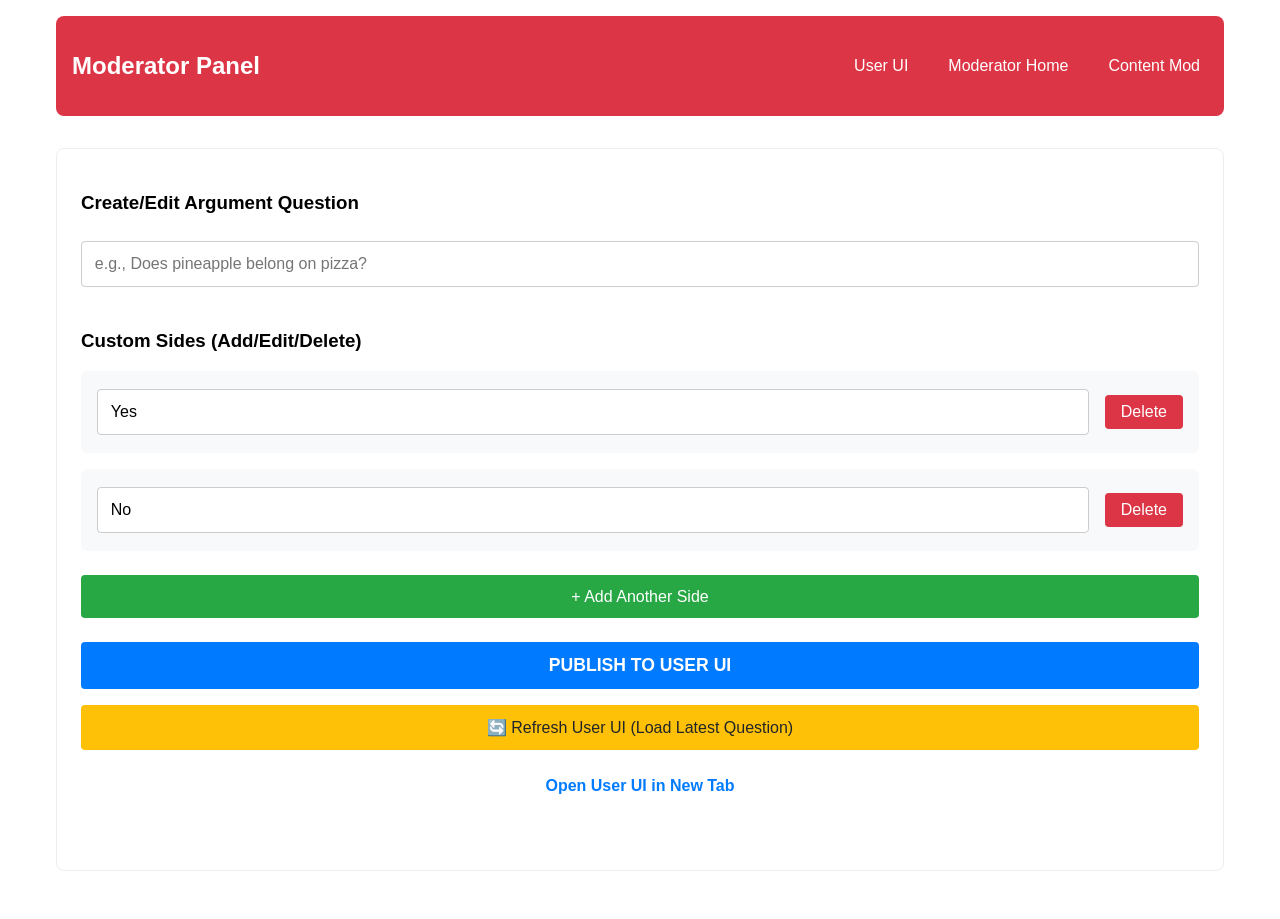
<file: moderator.html>
<!DOCTYPE html>
<html lang="en">
<head>
  <meta charset="UTF-8">
  <meta name="viewport" content="width=device-width, initial-scale=1.0">
  <title>Moderator - Argument Platform</title>
  <style>
    * { margin: 0; padding: 0; box-sizing: border-box; font-family: Arial, sans-serif; }
    body { max-width: 1200px; margin: 0 auto; padding: 1rem; line-height: 1.5; }
    .NavbarContainer { background: #dc3545; color: #ffffff; padding: 1rem; margin-bottom: 2rem; border-radius: 8px; }
    .nav { display: flex; align-items: center; flex-wrap: wrap; }
    .NavItems { list-style: none; display: flex; gap: 1.5rem; margin-left: auto; }
    .NavItems li { cursor: pointer; padding: 0.5rem; border-radius: 4px; }
    .NavItems li:hover { background: #e0e0e0; }
    .app-section { margin: 2rem 0; padding: 1.5rem; border: 1px solid #eee; border-radius: 8px; }
    h2, h3 { margin: 1rem 0; }
    input, button { width: 100%; padding: 0.8rem; margin: 0.5rem 0; border: 1px solid #ccc; border-radius: 4px; font-size: 1rem; }
    button { cursor: pointer; background: #28a745; color: white; border: none; }
    button:hover { background: #218838; }
    .side-item { display: flex; gap: 1rem; align-items: center; margin: 1rem 0; padding: 1rem; background: #f8f9fa; border-radius: 6px; }
    .side-item input { flex: 1; margin: 0; }
    .delete-side { background: #dc3545; width: auto; padding: 0.5rem 1rem; }
    .delete-side:hover { background: #c82333; }
    .publish-btn { background: #007bff; margin-top: 1rem; font-weight: bold; font-size: 1.1rem; }
    .publish-btn:hover { background: #0056b3; }
    .refresh-user-ui-btn { background: #ffc107; color: #212529; margin-top: 0.5rem; }
    .refresh-user-ui-btn:hover { background: #ffca2c; }
    .status { margin-top: 1rem; padding: 1rem; border-radius: 6px; font-weight: bold; }
    .success { background: #d4edda; color: #155724; }
    .error { background: #f8d7da; color: #721c24; }
    .user-ui-link { display: block; text-align: center; margin: 1rem 0; color: #007bff; text-decoration: none; font-weight: bold; }
    .user-ui-link:hover { text-decoration: underline; }
  </style>
</head>
<body>
  <!-- Navbar -->
  <header class="NavbarContainer">
    <nav class="nav">
      <h2>Moderator Panel</h2>
      <ul class="NavItems">
        <li onclick="openUserUI()">User UI</li>
        <li>Moderator Home</li>
        <li>Content Mod</li>
      </ul>
    </nav>
  </header>

  <!-- Moderator Question and Custom Side Setup  -->
  <div class="app-section">
    <h3>Create/Edit Argument Question</h3>
    <input type="text" id="modQuestionInput" placeholder="e.g., Does pineapple belong on pizza?" required>
    
    <h3 style="margin-top: 2rem;">Custom Sides (Add/Edit/Delete)</h3>
    <div id="sidesContainer">
      <!-- Default 2 sides  -->
      <div class="side-item">
        <input type="text" class="side-input" placeholder="Side name" value="Yes">
        <button class="delete-side" onclick="deleteSide(this)">Delete</button>
      </div>
      <div class="side-item">
        <input type="text" class="side-input" placeholder="Side name" value="No">
        <button class="delete-side" onclick="deleteSide(this)">Delete</button>
      </div>
    </div>
    <button onclick="addSide()">+ Add Another Side</button>
    <button class="publish-btn" onclick="publishQuestion()">PUBLISH TO USER UI</button>
    <!-- Refresh User UI button -->
    <button class="refresh-user-ui-btn" onclick="openUserUI()">🔄 Refresh User UI (Load Latest Question)</button>
    <!-- Direct link to User UI -->
    <a href="userInterface.html" target="_blank" class="user-ui-link">Open User UI in New Tab</a>
    <div id="publishStatus" class="status"></div>
  </div>

  <script>
    // Open User UI with cache busting 
    function openUserUI() {
      const cacheBuster = `?v=${Date.now()}`;
      window.open(`userInterface.html${cacheBuster}`, '_blank');
    }

    // Add new custom side input 
    function addSide() {
      const container = document.getElementById('sidesContainer');
      const sideCount = container.children.length + 1;
      const newSide = document.createElement('div');
      newSide.className = 'side-item';
      newSide.innerHTML = `
        <input type="text" class="side-input" placeholder="Side name">
        <button class="delete-side" onclick="deleteSide(this)">Delete</button>
      `;
      container.appendChild(newSide);
    }

    // Delete side 
    function deleteSide(btn) {
      const container = document.getElementById('sidesContainer');
      if (container.children.length > 2) btn.parentElement.remove();
      else alert("Minimum 2 sides required for the platform!");
    }

    // Publish question and  custom sides 
    function publishQuestion() {
      const question = document.getElementById('modQuestionInput').value.trim();
      const sideInputs = document.querySelectorAll('.side-input');
      const sides = Array.from(sideInputs)
        .map(input => input.value.trim())
        .filter(side => side); 

      // Validation
      const status = document.getElementById('publishStatus');
      if (!question) {
        status.textContent = "Error: Enter a valid question first!";
        status.className = "status error";
        return;
      }
      if (sides.length < 2) {
        status.textContent = "Error: Add at least 2 valid sides (no empty names!)";
        status.className = "status error";
        return;
      }

      // Clear ALL old session storage 
      sessionStorage.clear();
      // Save new question/sides
      sessionStorage.setItem('publishedQuestion', question);
      sessionStorage.setItem('publishedSides', JSON.stringify(sides));
      // Add timestamp for tracking
      sessionStorage.setItem('questionLastUpdated', Date.now());

      // Success message 
      status.textContent = `Success! Published: "${question}" | Sides: ${sides.join(", ")} — Click "Refresh User UI" to see changes!`;
      status.className = "status success";

    }

    // Load saved question and sides on mod page refresh
    window.onload = () => {
      const savedQ = sessionStorage.getItem('publishedQuestion');
      const savedSides = JSON.parse(sessionStorage.getItem('publishedSides'));
      if (savedQ) document.getElementById('modQuestionInput').value = savedQ;
      if (savedSides && savedSides.length >= 2) {
        const container = document.getElementById('sidesContainer');
        container.innerHTML = '';
        savedSides.forEach(side => {
          const sideItem = document.createElement('div');
          sideItem.className = 'side-item';
          sideItem.innerHTML = `
            <input type="text" class="side-input" value="${side}">
            <button class="delete-side" onclick="deleteSide(this)">Delete</button>
          `;
          container.appendChild(sideItem);
        });
      }
    }
  </script>
</body>
</html>
</file>
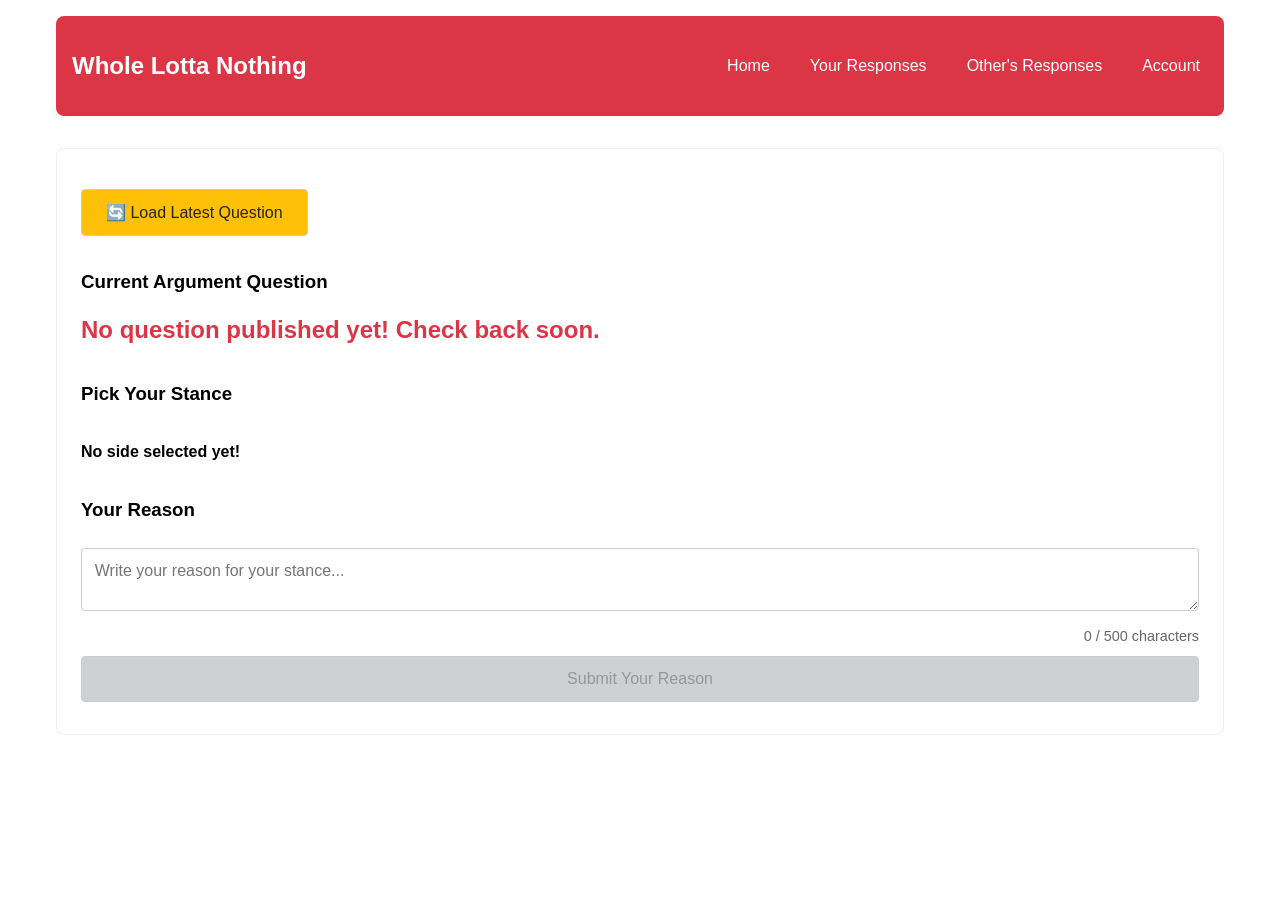
<file: userInterface.html>
<!DOCTYPE html>
<html lang="en">
<head>
  <meta charset="UTF-8">
  <meta name="viewport" content="width=device-width, initial-scale=1.0">
  <meta http-equiv="Cache-Control" content="no-cache, no-store, must-revalidate">
  <meta http-equiv="Pragma" content="no-cache">
  <meta http-equiv="Expires" content="0">
  <title> Argument Platform - User Interface</title>
  <style>
    * { margin: 0; padding: 0; box-sizing: border-box; font-family: Arial, sans-serif; }
    body { max-width: 1200px; margin: 0 auto; padding: 1rem; line-height: 1.5; }
    .NavbarContainer { background: #dc3545; color: #ffffff; padding: 1rem; margin-bottom: 2rem; border-radius: 8px; }
    .nav { display: flex; align-items: center; flex-wrap: wrap; }
    .NavItems { list-style: none; display: flex; gap: 1.5rem; margin-left: auto; }
    .NavItems li { cursor: pointer; padding: 0.5rem; border-radius: 4px; }
    .NavItems li:hover { background: #e0e0e0; }
    .app-section { margin: 2rem 0; padding: 1.5rem; border: 1px solid #eee; border-radius: 8px; }
    h2, h3 { margin: 1rem 0; }
    textarea, button { width: 100%; padding: 0.8rem; margin: 0.5rem 0; border: 1px solid #ccc; border-radius: 4px; font-size: 1rem; }
    /* Dynamic side buttons */
    .side-buttons { display: flex; gap: 1rem; flex-wrap: wrap; margin: 1rem 0; }
    .side-buttons button { flex: 1; min-width: 100px; background: #007bff; color: white; border: none; cursor: pointer; }
    .side-buttons button:hover { background: #0056b3; }
    .side-buttons button.selected { background: #28a745; } /* Highlight selected side */
    .side-buttons button.locked { background: #6c757d; cursor: not-allowed; }
    .char-count { font-size: 0.9rem; color: #666; text-align: right; }
    /* Your Response */
    .your-response { background: #d4edda; padding: 1.5rem; border-radius: 8px; margin: 2rem 0; border: 1px solid #c3e6cb; display: none; }
    /* Other's Reasons */
    .others-responses { margin: 2rem 0; display: none; }
    .other-reason { background: #f8f9fa; padding: 1rem; border-radius: 6px; margin: 1rem 0; border: 1px solid #dee2e6; }
    .side-badge { font-weight: bold; color: #007bff; margin-bottom: 0.5rem; display: inline-block; padding: 0.2rem 0.8rem; background: #e9f5ff; border-radius: 20px; }
    .no-question { color: #dc3545; font-weight: bold; margin: 1rem 0; }
    .submit-reason-btn { background: #28a745; }
    .submit-reason-btn:hover { background: #218838; }
    .submit-reason-btn:disabled { background: #ced1d3; cursor: not-allowed; }
    textarea.locked { background: #e9ecef; cursor: not-allowed; }
    /* Refresh button */
    .refresh-btn { background: #ffc107; color: #212529; width: auto; padding: 0.8rem 1.5rem; margin: 1rem 0; display: inline-block; }
    .refresh-btn:hover { background: #ffca2c; }
  </style>
</head>
<body>
  <!-- Navbar -->
  <header class="NavbarContainer">
    <nav class="nav">
      <h2>Whole Lotta Nothing</h2>
      <ul class="NavItems">
        <li>Home</li> 
        <li>Your Responses</li>
        <li>Other's Responses</li>
        <li>Account</li>
      </ul>
    </nav>
  </header>

  <!-- Main User App Section -->
  <div class="app-section">
    <!-- Refresh button for latest content -->
    <button class="refresh-btn" onclick="window.location.reload(true)">🔄 Load Latest Question</button>

    <!-- Mod-Published Question -->
    <div>
      <h3>Current Argument Question</h3>
      <h2 id="publishedQuestion" class="no-question">No question published yet! Check back soon.</h2>
    </div>

    <!-- Dynamic Side Selection -->
    <div style="margin-top: 2rem;">
      <h3>Pick Your Stance</h3>
      <div id="sideButtonsContainer" class="side-buttons">
        <!-- Mod-published sides loaded here dynamically -->
      </div>
      <p id="selectedSideStatus" style="margin-top: 1rem; font-weight: bold;">No side selected yet!</p>
    </div>

    <!-- Reason Input -->
    <div style="margin-top: 2rem;" id="reasonSection">
      <h3>Your Reason</h3>
      <textarea id="reasonInput" placeholder="Write your reason for your stance..." maxlength="500" oninput="countChars()"></textarea>
      <p class="char-count" id="charCount">0 / 500 characters</p>
      <button class="submit-reason-btn" id="submitReasonBtn" onclick="submitReason()" disabled>Submit Your Reason</button>
    </div>

    <!-- YOUR RESPONSE -->
    <div class="your-response" id="yourResponseContainer">
      <h3>Your Submitted Response (Non Editable)</h3>
      <span class="side-badge" id="yourSideBadge"></span>
      <p id="yourReasonText" style="margin-top: 1rem; font-size: 1.05rem;"></p>
    </div>

    <!-- OTHER'S RESPONSES -->
    <div class="others-responses" id="othersResponsesContainer">
      <h3>Other Users' Reasons</h3>
      <div id="otherReasonsList">
        <p>No other user responses yet!</p>
      </div>
    </div>
  </div>

  <script>
    // Global State
    let selectedSide = null;
    let reasonSubmitted = false;
    let publishedSides = [];

    // 1. Initialize UI on load
    window.onload = () => {
      loadPublishedQuestionAndSides();
      loadUserState();
      updateSubmitButton();
      loadOtherReasons();
    };

    // 2. Load MOD-PUBLISHED Question and Sides 
    function loadPublishedQuestionAndSides() {
      const question = sessionStorage.getItem('publishedQuestion');
      publishedSides = JSON.parse(sessionStorage.getItem('publishedSides')) || [];
      const qElement = document.getElementById('publishedQuestion');
      const sideContainer = document.getElementById('sideButtonsContainer');

      // Reset all UI state 
      selectedSide = null;
      reasonSubmitted = false;
      document.getElementById('selectedSideStatus').textContent = "No side selected yet!";
      document.getElementById('reasonInput').value = "";
      document.getElementById('charCount').textContent = "0 / 500 characters";
      document.getElementById('yourResponseContainer').style.display = "none";
      document.getElementById('othersResponsesContainer').style.display = "none";
      document.getElementById('submitReasonBtn').disabled = true;
      
      // Clear side button styles
      sideContainer.innerHTML = ''; 

      // Load question
      if (question) {
        qElement.textContent = question;
        qElement.className = ""; 
      } else {
        qElement.textContent = "No question published yet! Check back soon.";
        qElement.className = "no-question";
      }

      // Load dynamic side buttons 
      if (publishedSides.length >= 2) {
        publishedSides.forEach(side => {
          const btn = document.createElement('button');
          btn.id = `side-${side.replace(/\s+/g, '-')}`;
          btn.textContent = side;
          btn.onclick = () => selectSide(side);
          sideContainer.appendChild(btn);
        });
      }
    }

    // 3. Select Side 
    function selectSide(side) {
      if (reasonSubmitted) return; 

      selectedSide = side;
      sessionStorage.setItem('userSelectedSide', side);
      document.getElementById('selectedSideStatus').textContent = `You selected: ${side} (cannot be switched once your reason is submitted)`;

      document.querySelectorAll('.side-buttons button').forEach(btn => {
        btn.classList.toggle('selected', btn.textContent === side);
      });

      updateSubmitButton();
    }

    // 4. Character Count for Reason Input
    function countChars() {
      const len = document.getElementById('reasonInput').value.length;
      document.getElementById('charCount').textContent = `${len} / 500 characters`;
      updateSubmitButton();
    }

    // 5. Submit Button
    function updateSubmitButton() {
      const reason = document.getElementById('reasonInput').value.trim();
      const btn = document.getElementById('submitReasonBtn');
      btn.disabled = !selectedSide || reason.length === 0 || reasonSubmitted;
    }

    // 6. Submit Reason 
    function submitReason() {
      const reason = document.getElementById('reasonInput').value.trim();
      if (!selectedSide || !reason || reasonSubmitted) return;

      reasonSubmitted = true;
      sessionStorage.setItem('userSubmittedReason', reason);

      // LOCK UI ELEMENTS
      document.querySelectorAll('.side-buttons button').forEach(btn => {
        btn.classList.add('locked');
        btn.classList.remove('selected');
        btn.disabled = true;
      });
      document.getElementById('reasonInput').classList.add('locked');
      document.getElementById('reasonInput').disabled = true;
      document.getElementById('submitReasonBtn').disabled = true;
      document.getElementById('selectedSideStatus').textContent = `You selected: ${selectedSide} `;

      // SHOW YOUR RESPONSE
      const yourResponse = document.getElementById('yourResponseContainer');
      document.getElementById('yourSideBadge').textContent = `Your Stance: ${selectedSide}`;
      document.getElementById('yourReasonText').textContent = reason;
      yourResponse.style.display = "block";

      // SHOW OTHER'S RESPONSES
      document.getElementById('othersResponsesContainer').style.display = "block";
      loadOtherReasons();
    }

    // 7. Load Other Users' Reasons
    function loadOtherReasons() {
      const otherReasons = JSON.parse(sessionStorage.getItem('otherUserReasons')) || [];
      const listContainer = document.getElementById('otherReasonsList');

      if (otherReasons.length === 0) {
        listContainer.innerHTML = "<p>No other user responses yet!</p>";
        return;
      }

      listContainer.innerHTML = otherReasons.map(item => `
        <div class="other-reason">
          <span class="side-badge">${item.author}'s Stance: ${item.side}</span>
          <p>${item.reason}</p>
        </div>
      `).join('');
    }

    // 8. Load User Saved State 
    function loadUserState() {
      const savedSide = sessionStorage.getItem('userSelectedSide');
      const savedReason = sessionStorage.getItem('userSubmittedReason');

      if (savedSide && !reasonSubmitted) {
        selectedSide = savedSide;
        selectSide(savedSide);
      }

      if (savedReason && !reasonSubmitted) {
        reasonSubmitted = true;
        document.getElementById('reasonInput').value = savedReason;
        countChars();
        // Lock UI
        document.querySelectorAll('.side-buttons button').forEach(btn => {
          btn.classList.add('locked');
          btn.disabled = true;
        });
        document.getElementById('reasonInput').classList.add('locked');
        document.getElementById('reasonInput').disabled = true;
        document.getElementById('submitReasonBtn').disabled = true;
        document.getElementById('selectedSideStatus').textContent = `You selected: ${selectedSide}`;
        // Show sections
        document.getElementById('yourResponseContainer').style.display = "block";
        document.getElementById('yourSideBadge').textContent = `Your Stance: ${selectedSide}`;
        document.getElementById('yourReasonText').textContent = savedReason;
        document.getElementById('othersResponsesContainer').style.display = "block";
      }
    }

    // 9. Demo: Add Sample Other User Reasons
    setTimeout(() => {
      if (sessionStorage.getItem('publishedQuestion') && !JSON.parse(sessionStorage.getItem('otherUserReasons'))) {
        const demoReasons = [
          { author: "User 42", side: "No", reason: "Pineapple is a fruit and doesn't belong on savory pizza. Its sweetness clashes with cheese and tomato sauce and the texture is too mushy!" },
          { author: "User 189", side: "Yes", reason: "Pineapple's sweet and tangy flavor balances the salty cheese and rich tomato sauce. Hawaiian pizza is a classic for a reason!" },
        ];
        sessionStorage.setItem('otherUserReasons', JSON.stringify(demoReasons));
        if (reasonSubmitted) loadOtherReasons();
      }
    }, 1000);
  </script>
</body>
</html>
</file>
